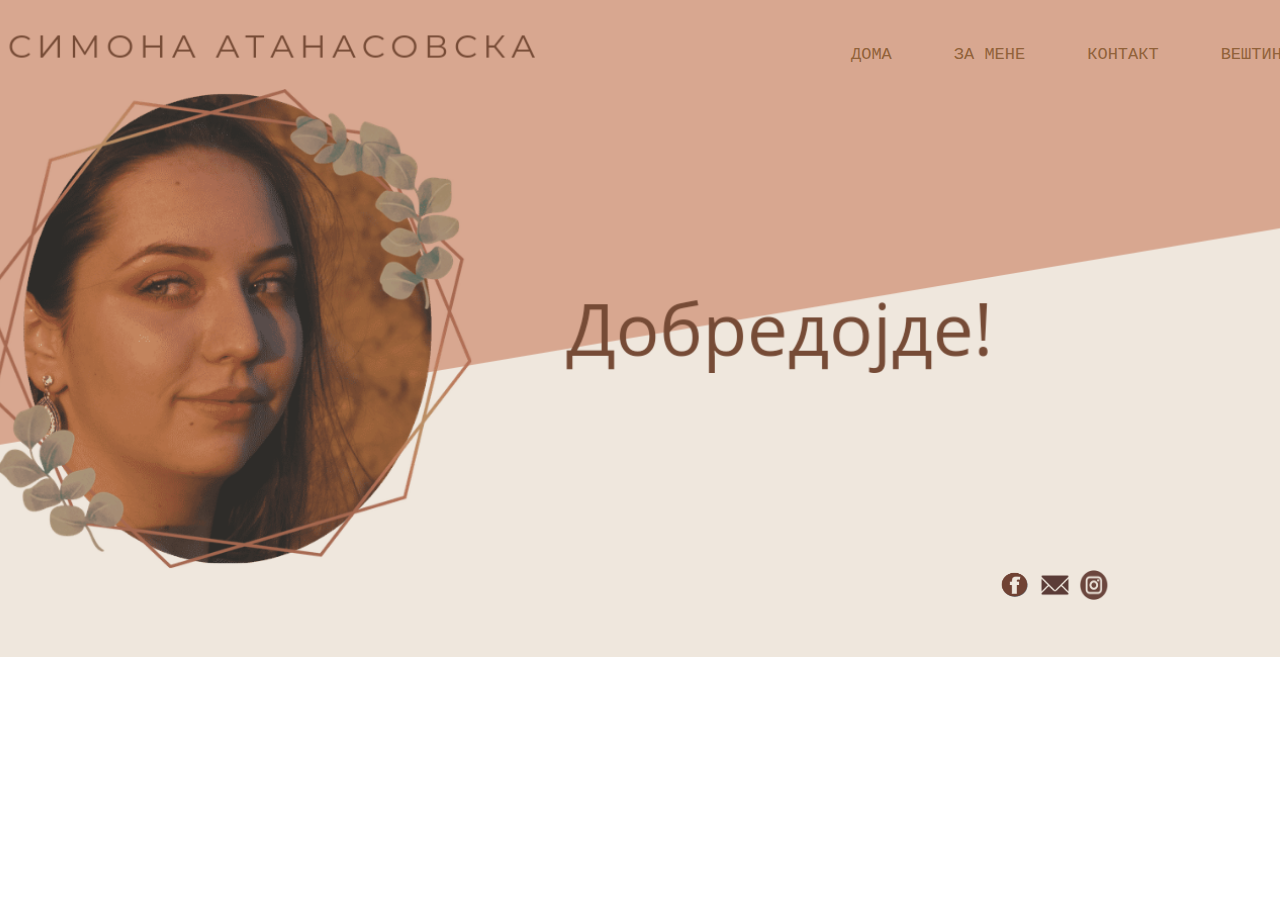
<file: index.html>
<!DOCTYPE html>
<html lang="en">
<head>
    <meta charset="UTF-8">
    <title>Doma</title>
    <link rel="stylesheet" href="style.css" type="text/css">
</head>
<body>

<div id="img">

<div id="nav">
    <div class="nav">
    <dl>
        <dt>
            <a href="index.html">ДОМА</a>
        </dt>
        <dt>
            <a href="zamene.html">ЗА МЕНЕ</a>
        </dt>
        <dt>
            <a href="kontakt.html">КОНТАКТ</a>
        </dt>
        <dt><a href="vestini.html">ВЕШТИНИ</a> </dt>

    </dl>
</div>
</div>
    <div class="con">
        <footer>
             <span class="container"> <a href="https://www.facebook.com/simona.atanasovska.54/" ><img src="fbb.png" class="image" width="30" height="30"></a>
   </span>
            <span class="container"> <a href="mailto:simona.atanasovska@students.finki.ukim.mk"> <img src="icon_mail.png"  class="image" width="30" height="30"></a></span>
            <span class="container"> <a href="https://www.instagram.com/simonatanasovska/?hl=en" ><img src="instagram.png"   class="image" width="30" height="30"></a></span>
       </footer>
    </div>
</div>

</body>
</html>
</file>
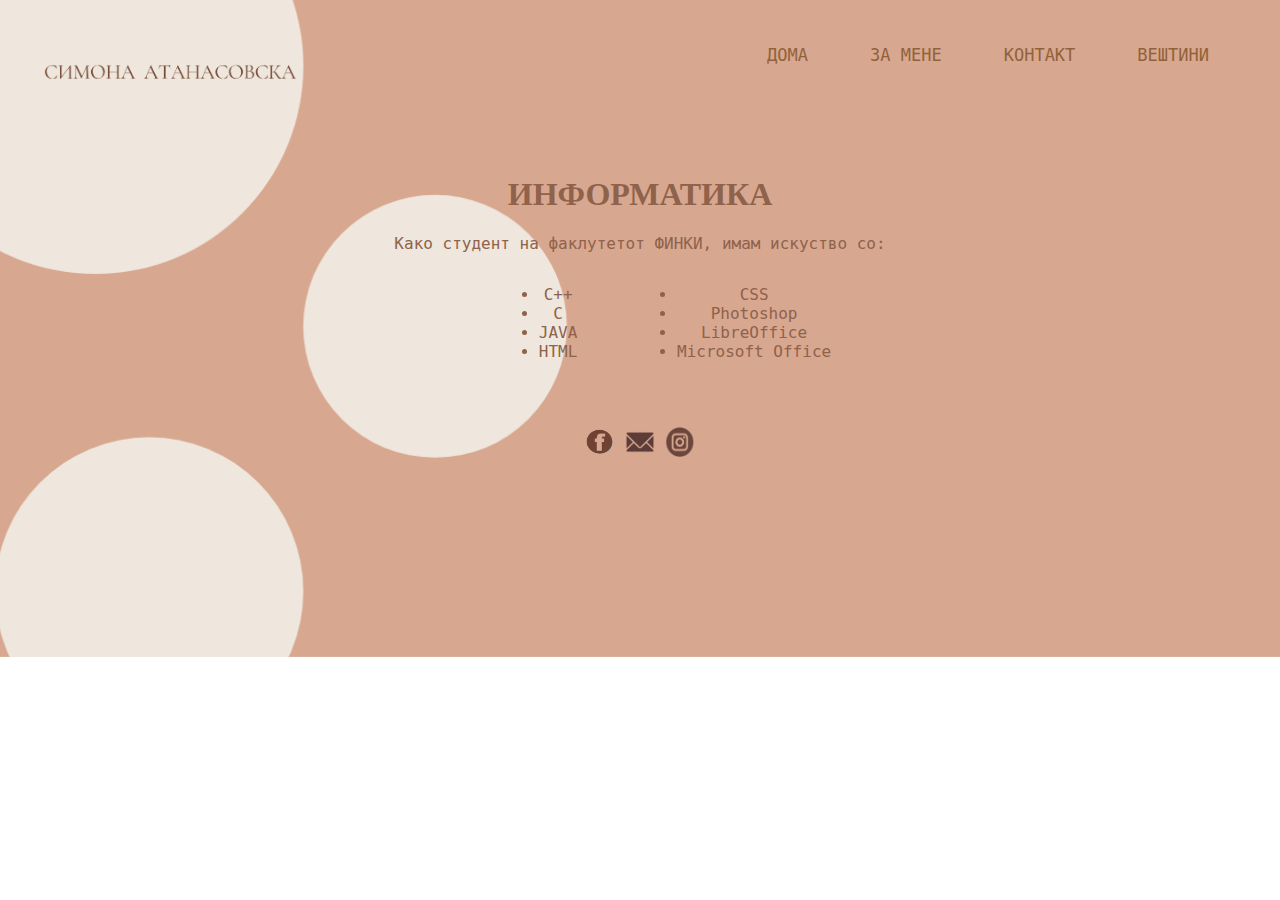
<file: informatika.html>
<!DOCTYPE html>
<html lang="en" xmlns="http://www.w3.org/1999/html">
<head>
    <meta charset="UTF-8">
    <title>Програмирање</title>
    <link rel="stylesheet" href="style.css" type="text/css">
</head>
<body id="color">
<div class="navigation">
    <img src="logo.png" width="300px">
    <dl>
        <dt>
            <a href="index.html">ДОМА</a>
        </dt>
        <dt>
            <a href="zamene.html">ЗА МЕНЕ</a>
        </dt>
        <dt>
            <a href="kontakt.html">КОНТАКТ</a>
        </dt>
        <dt><a href="vestini.html">ВЕШТИНИ</a> </dt>

    </dl>
        </div>

<div class="prog">
    <h1>ИНФОРМАТИКА</h1>
    <p>Како студент на факлутетот ФИНКИ, имам искуство со:</p>
    <ul>
        <li>C++</li>
        <li>C</li>
        <li>JAVA</li>
        <li>HTML</li>


    </ul>
    <ul>

        <li>CSS</li>
        <li>Photoshop</li>
        <li>LibreOffice</li>
        <li>Microsoft Office</li>
    </ul>

        <footer class="programiranje">
               <span class="container"> <a href="https://www.facebook.com/simona.atanasovska.54/" ><img src="fbb.png" class="image" width="30" height="30"></a>
   </span>
            <span class="container"> <a href="mailto:simona.atanasovska@students.finki.ukim.mk"> <img src="icon_mail.png"  class="image" width="30" height="30"></a></span>
            <span class="container"> <a href="https://www.instagram.com/simonatanasovska/?hl=en" ><img src="instagram.png"   class="image" width="30" height="30"></a></span>
        </footer>
</div>
</body>
</html>
</file>
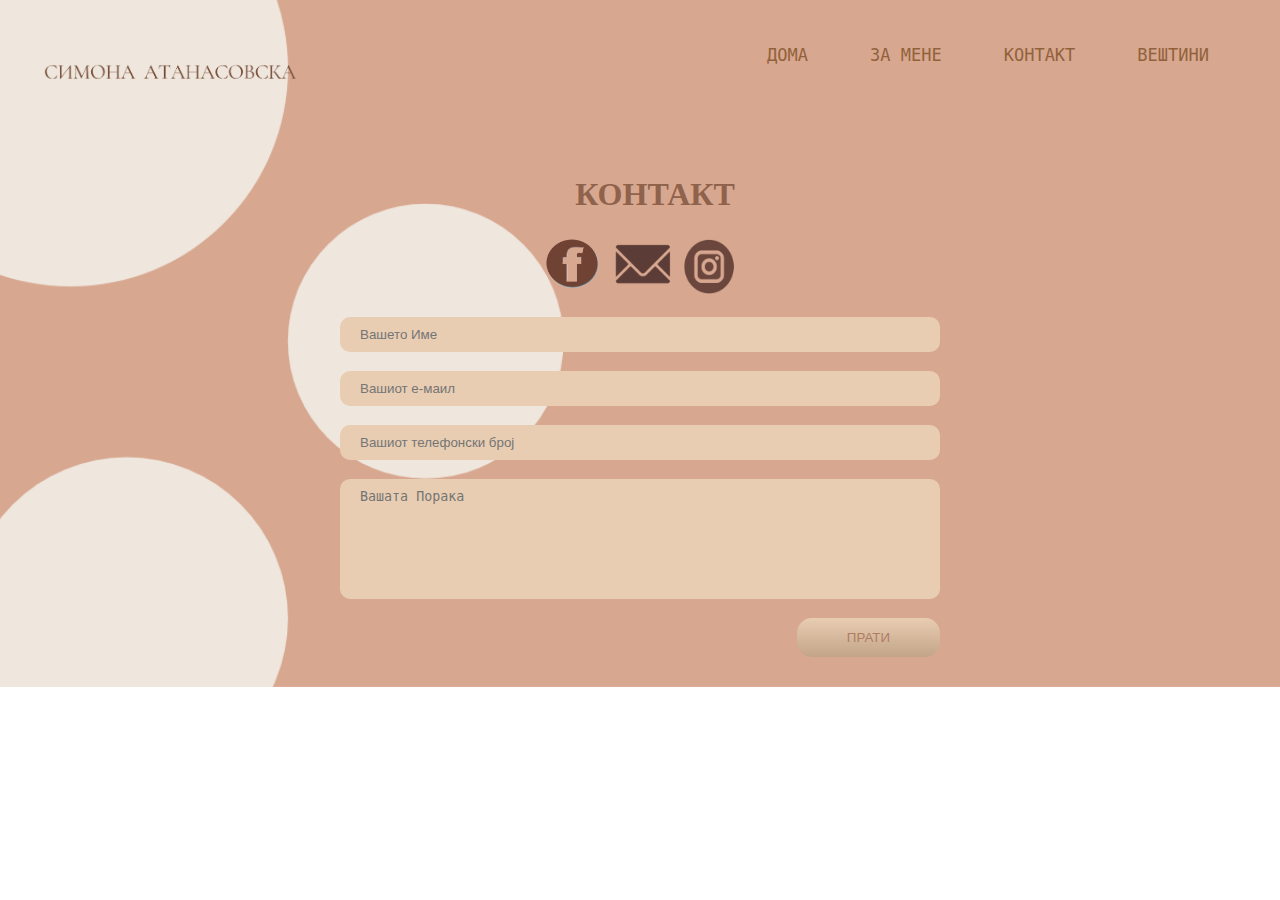
<file: kontakt.html>
<!DOCTYPE html>
<html lang="en">
<head>
    <meta charset="UTF-8">
    <title>Contact</title>
    <link rel="stylesheet" href="style.css" type="text/css">
</head>
<body id="color">



    <div class="navigation">
         <img src="logo.png" width="300px">
        <dl>
            <dt>
                <a href="index.html">ДОМА</a>
            </dt>
            <dt>
                <a href="zamene.html">ЗА МЕНЕ</a>
            </dt>
            <dt>
                <a href="kontakt.html">КОНТАКТ</a>
            </dt>
            <dt><a href="vestini.html">ВЕШТИНИ</a> </dt>

        </dl>
    </div>

<div class="sredina">
<div class="naslov">
    <h1>КОНТАКТ</h1>
</div>
<footer>
    <span class="container"> <a href="https://www.facebook.com/simona.atanasovska.54/" ><img src="fbb.png" class="image" width="60" height="60"></a></span>
    <span class="container"> <a href="mailto:simona.atanasovska@students.finki.ukim.mk"> <img src="icon_mail.png" class="image" width="60" height="60"></a></span>
    <span class="container"> <a href="https://www.instagram.com/simonatanasovska/?hl=en" ><img src="instagram.png" class="image" width="55" height="55"></a></span>
</footer>
    <div class="mess">
<form action="contact.html" method="post">
    <br>
    <input type="text" class="cont" name="name" placeholder="Вашето Име"><br>
    <input type="email" class="cont" name="email" placeholder="Вашиот е-маил"><br>
    <input type="text" class="cont" name="num" placeholder="Вашиот телефонски број"><br>
    <textarea  class="cont" name="note" placeholder="Вашата Порака" ></textarea><br>
    <input type="submit" value="ПРАТИ" class="sumbit">
</form>
    </div>
</div>
</body>
</html>
</file>
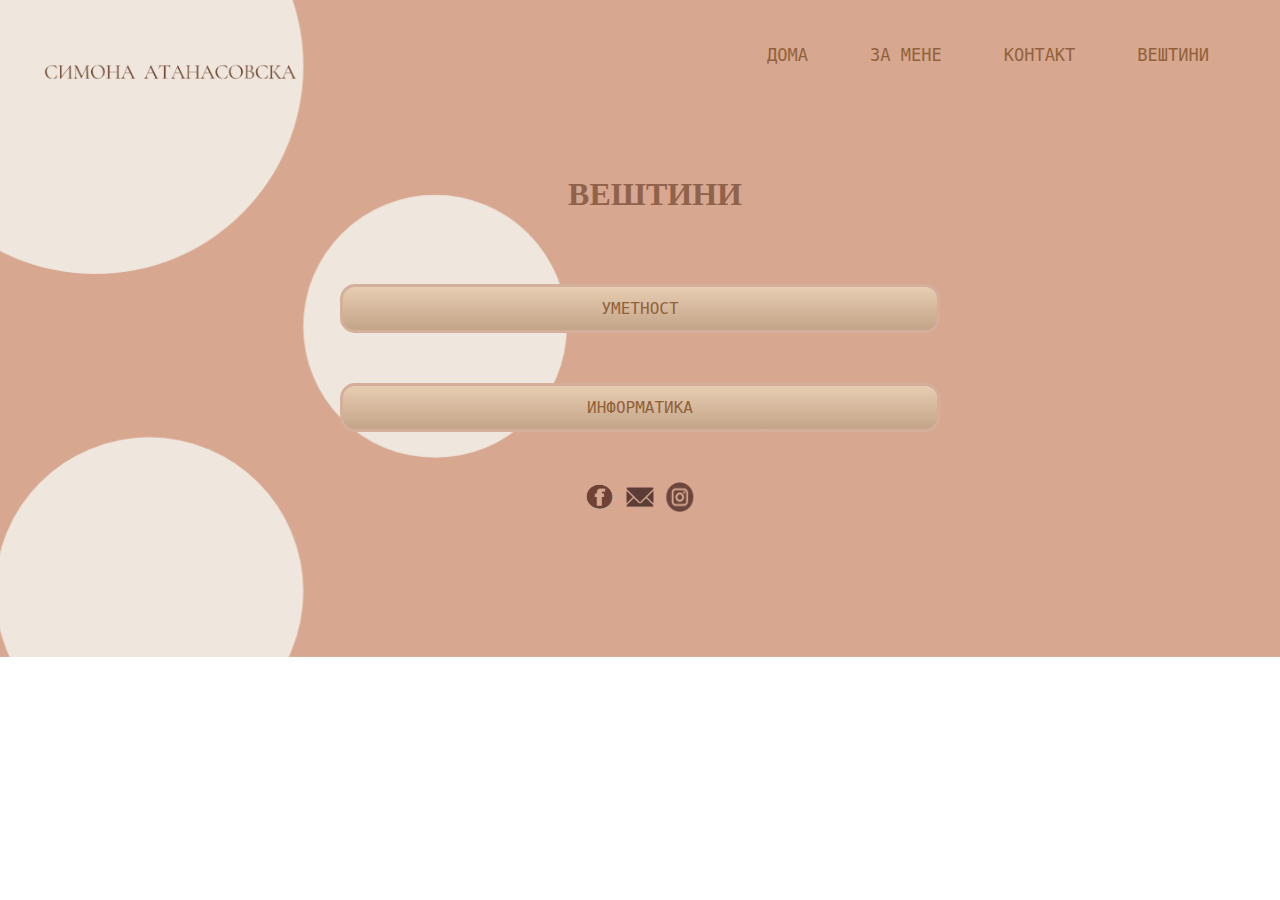
<file: vestini.html>
<!DOCTYPE html>
<html lang="en">
<head>
    <meta charset="UTF-8">
    <title>Projects</title>
    <link rel="stylesheet" href="style.css" type="text/css">
</head>
<body id="color">
<div class="navigation">
    <img src="logo.png" width="300px">
    <dl>
        <dt>
            <a href="index.html">ДОМА</a>
        </dt>
        <dt>
            <a href="zamene.html">ЗА МЕНЕ</a>
        </dt>
        <dt>
            <a href="kontakt.html">КОНТАКТ</a>
        </dt>
        <dt><a href="vestini.html">ВЕШТИНИ</a> </dt>

    </dl>
    </div>

<div class="sredina">
<div class="naslov">
    <h1>ВЕШТИНИ</h1>
</div>
<div class="izberi">
    <a href="umetnost.html">УМЕТНОСТ</a>
    <a href="informatika.html">ИНФОРМАТИКА</a>
</div>
<div id="footer">
<footer>
     <span class="container"> <a href="https://www.facebook.com/simona.atanasovska.54/" ><img src="fbb.png" class="image" width="30" height="30"></a>
   </span>
    <span class="container"> <a href="mailto:simona.atanasovska@students.finki.ukim.mk"> <img src="icon_mail.png"  class="image" width="30" height="30"></a></span>
    <span class="container"> <a href="https://www.instagram.com/simonatanasovska/?hl=en" ><img src="instagram.png"   class="image" width="30" height="30"></a></span>
</footer>
</div>
</div>
</body>
</html>
</file>
<file: style.css>
body{



   font-family: Monospace,"Monaco";
    color: #8e624b;
    margin: 0;






}
#nav {
    position: absolute;
    margin-right: -100px;
    margin-left:800px;
    width: auto;
}
.navigation
{
    display: flex;
    justify-content: space-between;
    padding-left: 20px;
    padding-right: 20px;
}

.nav {
    overflow: hidden;

}
.navigation a{
    float: left;
    color: #91623a;
    text-align: center;
    padding: 14px 16px;
    text-decoration: none;
    font-size: 17px;
}
.navigation  a:hover {
    background-color: #905a49;
    border-radius: 7px;
    color: #d5af8b ;
}
.nav a {
    float: left;
    color: #91623a;
    text-align: center;
    padding: 14px 16px;
    text-decoration: none;
    font-size: 17px;
}

.nav a:hover {
    background-color: #905a49;
    border-radius: 7px;
    color: #d5af8b ;
}
dt{
    display: inline;
    float: left;
    justify-content: space-between;
    padding: 10px;
    margin: 5px;
}
dt a
{
    text-decoration-line: none;
    color: #d5cfbb;
}
dl
{
    padding-right: 20px;
}
h2
{
    padding-left: 20px;
}
dt a:hover
{
    color: #cfd0d5;
    background-color: #91623a;
    padding-right: 5px;
    padding-left: 5px;
    padding-top: 5px;
    padding-bottom:5px ;
}
#nav
{

    display: flex;
    padding-left: 20px;
    padding-right: 20px ;
    float: right;
    position: absolute;
    margin-right: -800px;


}
.prog ul{
    display: inline-block;
    justify-content: space-around;
   margin-left: 50px;
}

#img
{
    background-image: url("20210622_015859_0000.png");
    height: 650px;
    position: relative;
    background-repeat: no-repeat;
    background-position: center;
    background-size: cover;
    padding-bottom: 7px;
}
.con img
{
    justify-content: space-between;

}
.con
{
    margin-left: 1000px;
    position: absolute;
    margin-top: 570px;
    margin-bottom: 0;
    padding-bottom: 0;

}
#color
{
    background-image: url("zamene.png");
    position: relative;
    background-position: center;
    background-size: cover;
  background-repeat: no-repeat;
    padding-bottom: 7px;
    height: 650px;
}
#pozadina{
    background-image: url("pozadina.png");
    position: relative;
    background-position: center;
    background-size: cover;



}
hr{
    width: 200px;

}
.gl img
{
    display: inline-block;

}
.gl
{
    text-align: justify;
  padding-top: 150px;
padding-left: 400px;
    width: 800px;
    margin-top: -180px;

}
.glaven
{
    width: 1000px;
    text-align: justify;
    position: center;
    margin: auto;
    padding-top: 50px;
    border-radius: 50px;

}
audio
{
    width: 300px;
    height: 100px;
    display: inline-block;
    justify-content: space-around;
    padding-left: 10px;


}
.sredina
{
    width: 600px;
    text-align: center;
    position: center;
    margin: auto;
    padding-top: 10px;
}
.prog
{
    width: 600px;
    text-align: center;
    position: center;
    margin: auto;
    padding-top: 10px;
}
.prog h1
{
    text-align: center;
    align-items: center;
}
.programiranje
{
    align-items: center;
    text-align: center;
    margin-top:50px;
}
.naslov
{
    width: 300px;
    display: inline-block;
    padding-left: 30px;
}
h1
{
    font-family: Carlito;
}
.container:hover .image
{


    opacity: 0.5;
}


.mess
{
    width: 600px;
    margin: auto;
}
.cont
{
   display: block;
    width: 100%;
    box-sizing: border-box;
    margin: 0;
    border-radius: 10px;
    border: 0;
    background: #e8cdb2;
    padding: 10px 20px;
    outline: none;
    color: #91623a;

}
.cont:focus
{
    box-shadow: 0 0 10px 4px #c3a488;
}
textarea
{
    height: 120px;
    resize: none;
}
.sumbit
{
    float: right;
    border: none;
    background:   linear-gradient(#e8cdb2, #c3a488);
    color: #b07c64;
    padding: 12px 50px;
    border-radius: 15px;
    margin-bottom: 30px;
}
.sumbit:hover
{
    background: linear-gradient(#b5967c, #b18e7e);
    color: wheat;
}
.izberi a
{
    display: block;
    padding: 12px 50px;
    background: linear-gradient(#e8cdb2, #c3a488);
    border-style: solid;
    border-color: #d4b09c;

    margin-top: 50px;
    text-decoration-line: none;
    color: #91623a;
    border-radius: 15px;

}
.izberi a:hover
{
    background: linear-gradient(#b5967c, #b18e7e);

}
.pasusi
{

    padding-right: 50px;
    padding-left: 50px;
    padding-top: 60px;
    padding-bottom: 300px;
    background-color: #e8dcbe;


}
audio:nth-of-type(2)
{
    margin-left: 190px;
}
audio:nth-of-type(1)
{
    margin-left: 40px;
}

.box
{


    display:inline-block ;
  width:20%;
    float: left;
    padding: 5px;
    margin-left: 5px;
}
.box img{
    width: 100%;
    padding-left: 20px;
}
.box img:hover
{
    transform: scale(2);
}
.box2
{


    display:inline-block ;
    width:20%;
    float: left;

}
.box2 img{
    width: 100%;

}
.box2 img:hover
{
    transform: scale(2);

}
#pasus
{
    background-color: #e8dcbe;

    padding-right: 50px;
    padding-left: 50px;
    padding-top: 60px;
    padding-bottom: 60px;
}
.pasusi p, #pasus p
{
    text-align: justify;
}
.pasusi h1
{
    align-items: center;
    text-align: center;
}
#pasus
{
    align-items: center;
    text-align: center;
}
#footer
{

    margin-top: 50px;
}
.footer
{
    float: right;
    margin-right: 500px;

}
.foooter
{
    align-items: center;
    text-align: center;
    margin-bottom: 30px;
}
</file>
